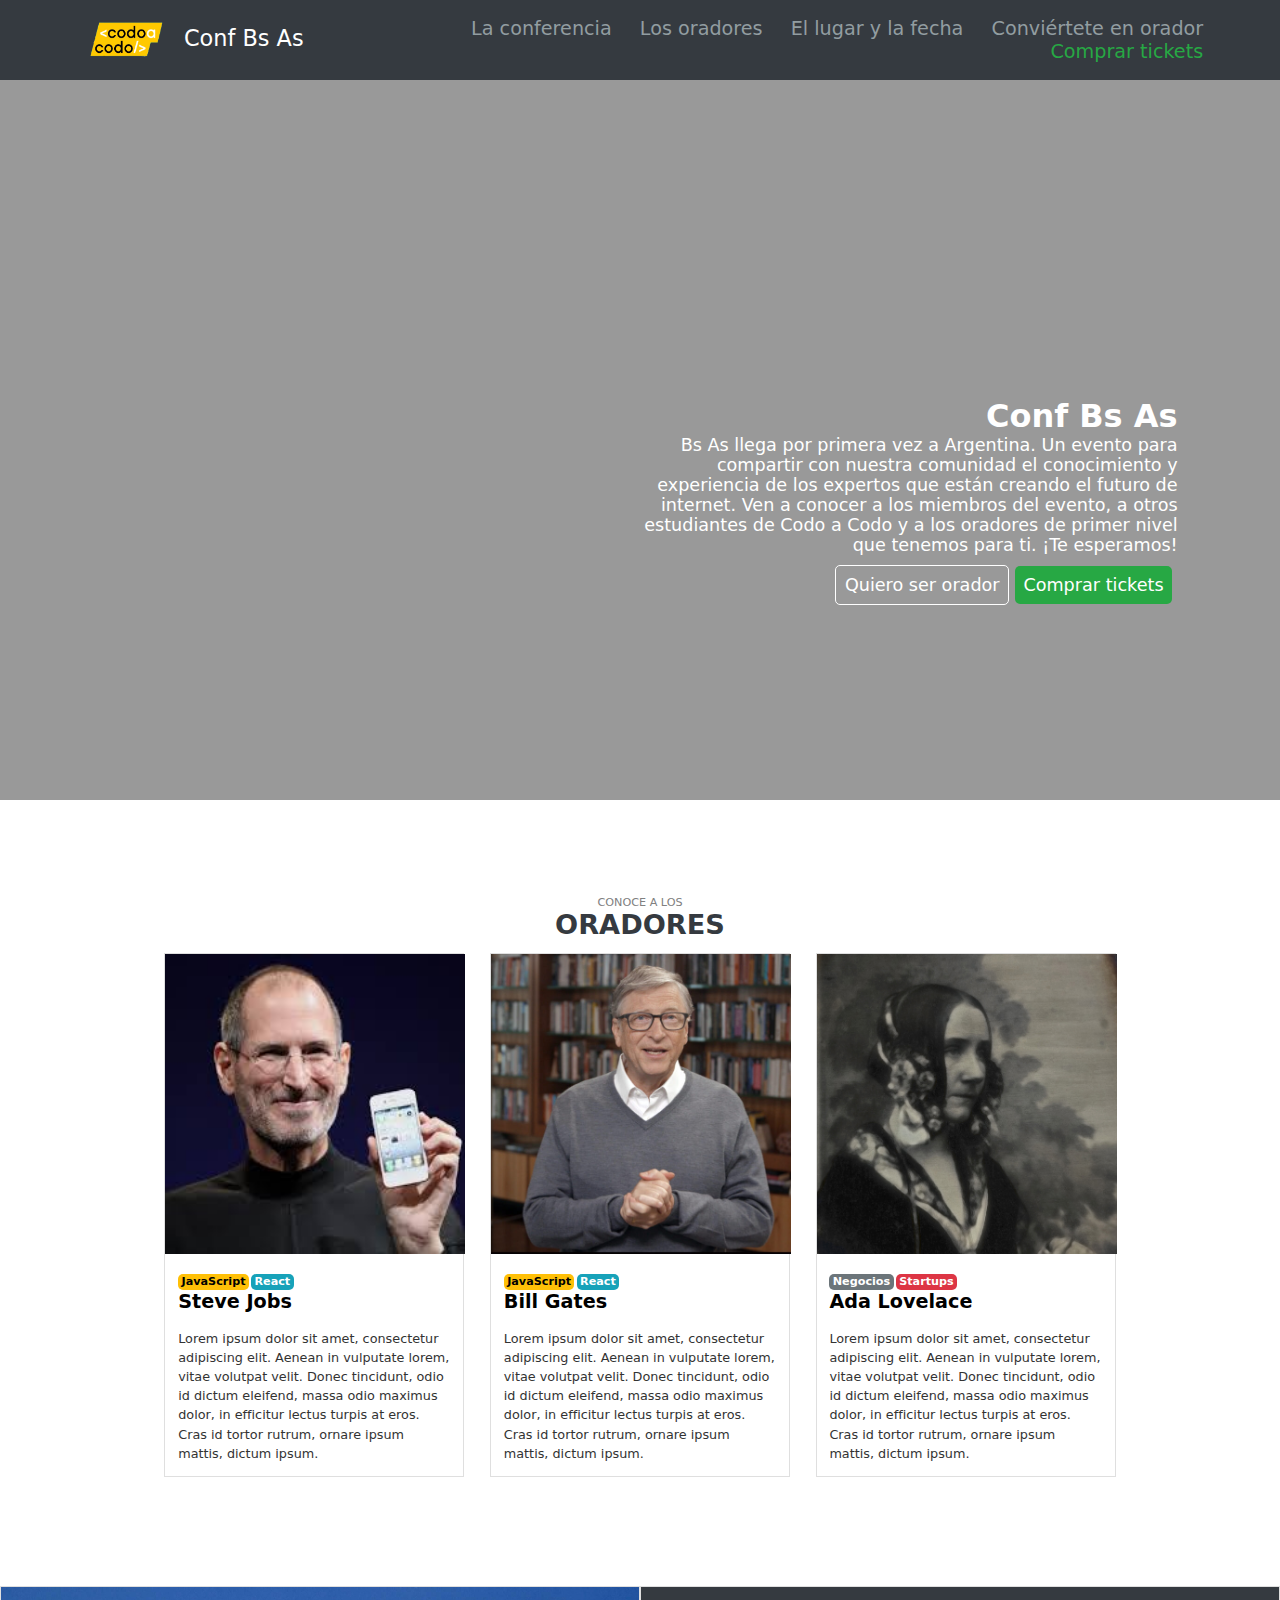
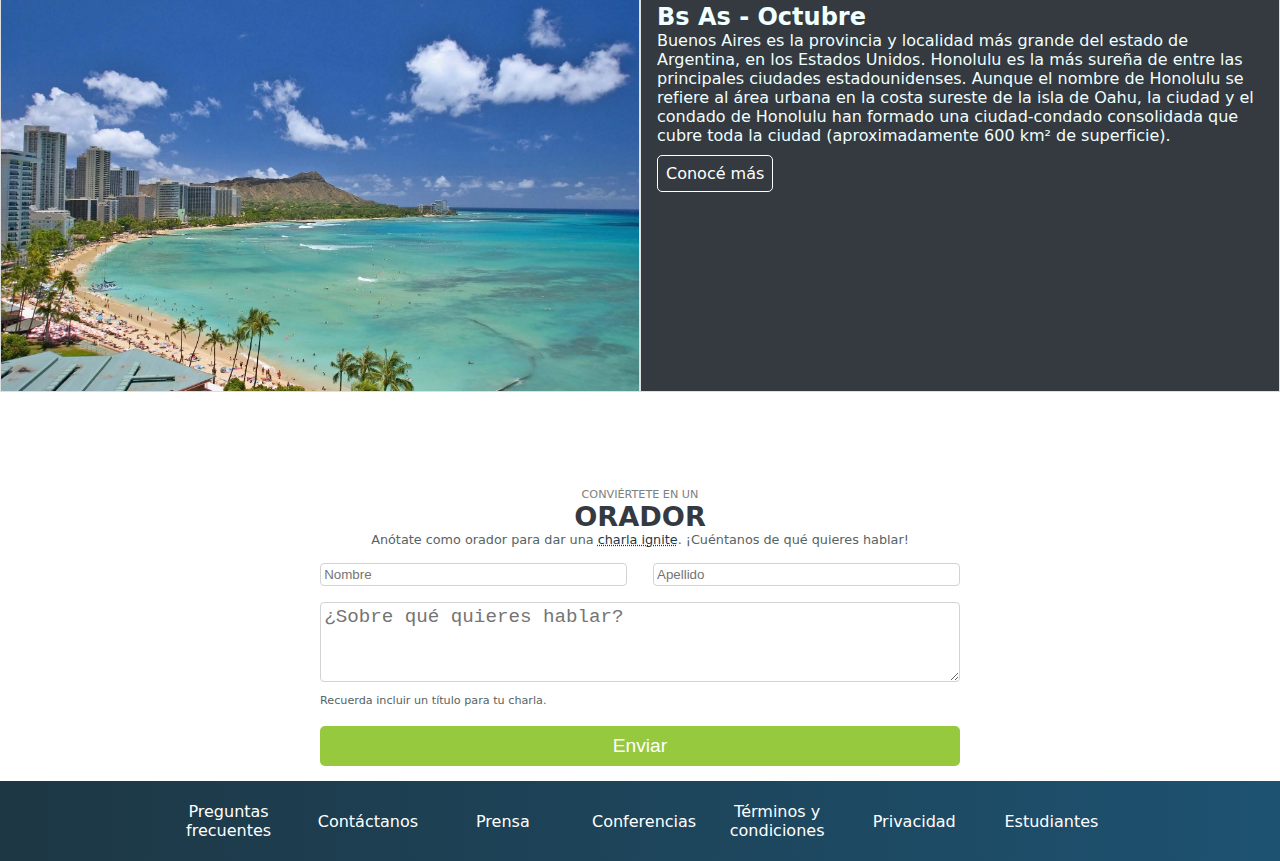
<file: index.html>
<!DOCTYPE html>
<html lang="es">
<head>
    <meta charset="UTF-8">
    <meta http-equiv="X-UA-Compatible" content="IE=edge">
    <meta name="viewport" content="width=device-width, initial-scale=1.0">
    <title>Integrador FrontEnd</title>
    <link rel="stylesheet" href="estilos.css">
</head>
<body>
    <main>
    <div class="espacioLibre"></div>
    <header>
        <span><img src="./img/codoacodo.png" alt="Logo codo a codo" id="logo"> Conf Bs As</span>
        <nav>
            <a href="#">La conferencia</a>
            <a href="#losOra">Los oradores</a>
            <a href="#lyf">El lugar y la fecha</a>
            <a href="#orate">Conviértete en orador</a>
            <a href="tickets.html" class="verde">Comprar tickets</a>
        </nav>
    </header>
    
    <section id="laConf">
        <ul class="pasaPostales"> <!--Experimental!!-->
            <li><span>Imagen 01</span></li>
            <li><span>Imagen 02</span></li>
            <li><span>Imagen 03</span></li>
         </ul>
        
       <article id="invit">
           
                <h2>Conf Bs As</h2>
                <p>Bs As llega por primera vez a Argentina. Un evento para compartir con nuestra comunidad el conocimiento y experiencia de los expertos que están creando el futuro de internet. Ven a conocer a los miembros del evento, a otros estudiantes de Codo a Codo y a los oradores de primer nivel que tenemos para ti. ¡Te esperamos!</p><br>
            <span class="botones">
                <a class="conBorde" href="#orate">Quiero ser orador</a><a class="fondoVerde" href="tickets.html">Comprar tickets</a>
            </span>
       </article>
    </div>
    </section>

    
    <section id="losOra">
        <p>CONOCE A LOS</p>
        <h2>ORADORES</h2>
            <div  id="oradores">

                <article class="ficha">
                    <img src="./img/steve.jpg" alt="Steve Jobs">
                    <div class="datosOrador">
                        <span class="etiquetas"><span class="JS">JavaScript</span><span class="R">React</span></span>
                        <h4>Steve Jobs</h4>
                        <p>Lorem ipsum dolor sit amet, consectetur adipiscing elit. Aenean in vulputate lorem, vitae volutpat velit. Donec tincidunt, odio id dictum eleifend, massa odio maximus dolor, in efficitur lectus turpis at eros. Cras id tortor rutrum, ornare ipsum mattis, dictum ipsum. </p>
                    </div>
                </article>

                <article class="ficha">
                    <img src="./img/bill.jpg" alt="Bill Gates">
                    <div class="datosOrador">
                        <span class="etiquetas"><span class="JS">JavaScript</span><span class="R">React</span></span>
                        <h4>Bill Gates</h4>
                        <p>Lorem ipsum dolor sit amet, consectetur adipiscing elit. Aenean in vulputate lorem, vitae volutpat velit. Donec tincidunt, odio id dictum eleifend, massa odio maximus dolor, in efficitur lectus turpis at eros. Cras id tortor rutrum, ornare ipsum mattis, dictum ipsum. </p>
                    </div>
                  
                </article>
                <article class="ficha">
                    <img src="./img/ada.jpeg" alt="Ada Lovelace">
                    <div class="datosOrador">
                        <span class="etiquetas"><span class="N">Negocios</span><span class="S">Startups</span></span>
                        <h4>Ada Lovelace</h4>
                        <p>Lorem ipsum dolor sit amet, consectetur adipiscing elit. Aenean in vulputate lorem, vitae volutpat velit. Donec tincidunt, odio id dictum eleifend, massa odio maximus dolor, in efficitur lectus turpis at eros. Cras id tortor rutrum, ornare ipsum mattis, dictum ipsum. </p>
                    </div>
                    
                </article>
            </div>
    </section>


    <section id="lyf">
        <div></div>
        <div>  
            <h2>Bs As - Octubre</h2>
            <p>Buenos Aires es la provincia y localidad más grande del estado de Argentina, en los Estados Unidos. Honolulu es la más sureña de entre las principales ciudades estadounidenses. Aunque el nombre de Honolulu se refiere al área urbana en la costa sureste de la isla de Oahu, la ciudad y el condado de Honolulu han formado una ciudad-condado consolidada que cubre toda la ciudad (aproximadamente 600 km² de superficie). </p><br>
            <span class="conBorde">Conocé más</span>
        </div>
    </section>


    <section id="orate">
        <p>CONVIÉRTETE EN UN</p>
        <h2>ORADOR</h2>
        
        <p>Anótate como orador para dar una <a href="">charla ignite</a>. ¡Cuéntanos de qué quieres hablar!</p>
       
        <form action="post" id="formulario">
            <span class="datos">
                <input type="text" placeholder="Nombre" id="nombre">
                <input type="text" placeholder="Apellido" id="apellido">
            </span>
            <div class="tema">
                <textarea placeholder="¿Sobre qué quieres hablar?"></textarea>
            </div>
            
            <p class="recordatorio">Recuerda incluir un título para tu charla.</p><br>
            <input type="button" value="Enviar" id="enviar"> 
        </form>
    </section>


    <footer>
           <nav>
                <a href="">Preguntas frecuentes</a>
                <a href="">Contáctanos</a>
                <a href="">Prensa</a>
                <a href="">Conferencias</a>
                <a href="">Términos y condiciones</a>
                <a href="">Privacidad</a>
                <a href="">Estudiantes</a>
            </nav>
    </footer>
</main>
</body>
</html>
</file>
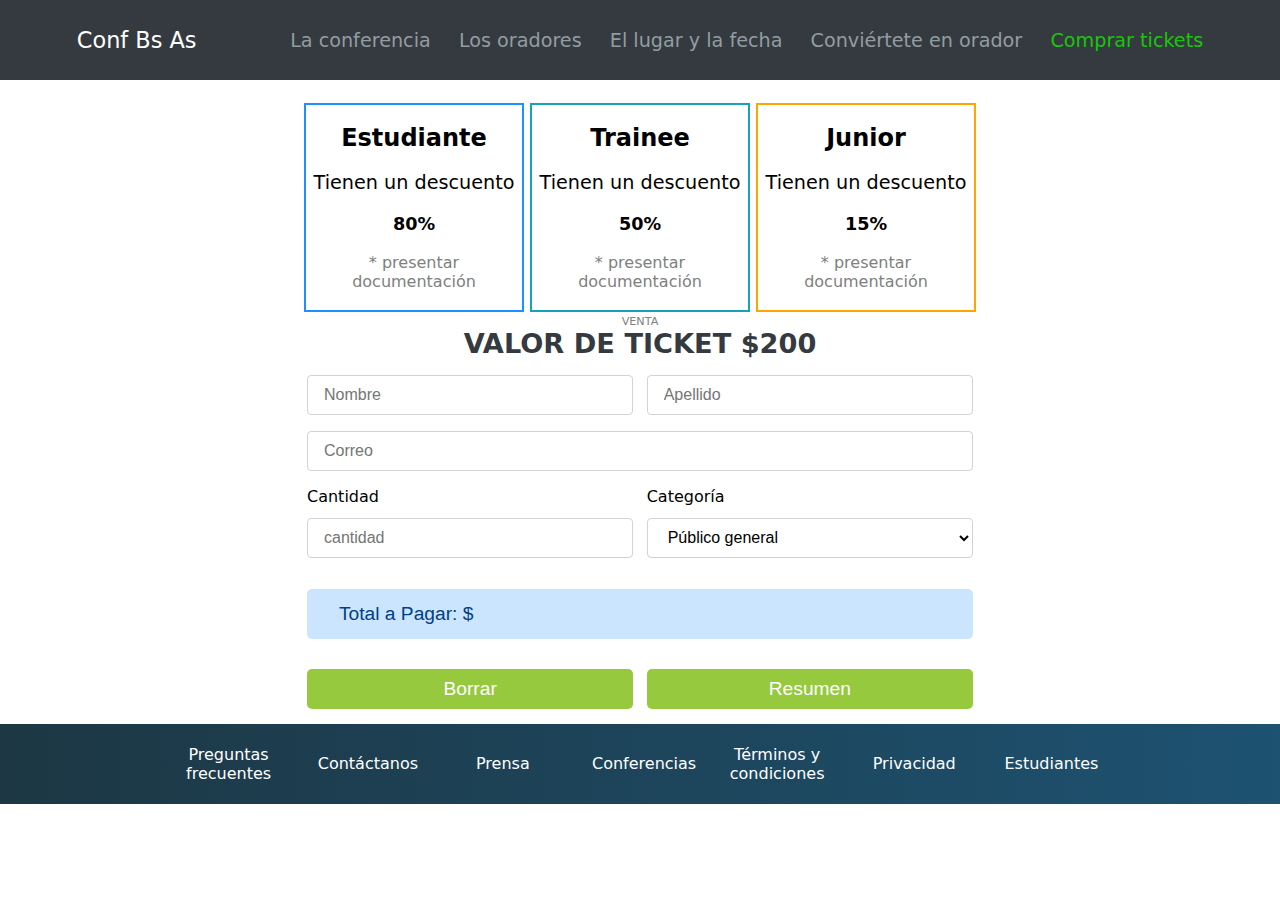
<file: tickets.html>
<!DOCTYPE html>
<html lang="es">
<head>
    <meta charset="UTF-8">
    <meta http-equiv="X-UA-Compatible" content="IE=edge">
    <meta name="viewport" content="width=device-width, initial-scale=1.0">
    <title>Comprar tickets</title>
    <link rel="stylesheet" href="estilos.css">
</head>
<body>
    <main>
        <header>
            <span><!--<img src="./img/codoacodo.png" alt="Logo codo a codo" id="logo">--> Conf Bs As</span>
            <nav>
                <a href="./index.html">La conferencia</a>
                <a href="./index.html#losOra">Los oradores</a>
                <a href="./index.html#lyf">El lugar y la fecha</a>
                <a href="./index.html#orate">Conviértete en orador</a>
                <a href="" class="verde" id="actual">Comprar tickets</a>
            </nav>
        </header>

        <section id="comprar">
            <div id="descuentos">
                <article class="tarjetaDescuento">
                    <p>Estudiante</p>
                    <p>Tienen un descuento</p>
                    <p> 80% </p>
                    <p>* presentar documentación</p>
                </article>
                <article class="tarjetaDescuento">
                    <p>Trainee</p>
                    <p>Tienen un descuento</p>
                    <p> 50% </p>
                    <p> * presentar documentación</p>
                </article>
                <article class="tarjetaDescuento">
                    <p>Junior</p>
                    <p>Tienen un descuento</p>
                    <p>15%</p>
                    <p>* presentar documentación</p>
                </article>
            </div>
            <div id="venta">
                <p>VENTA</p> 
                <h2>VALOR DE TICKET $200 </h2>
                <form action="post" id="formularioVenta">
                    <div id="datosComprador">
                        <input type="text" placeholder="Nombre" id="nombre">
                        <input type="text" placeholder="Apellido" id="apellido">
                    </div>
                    <div id="contCorreo"><input type="email" placeholder="Correo" id="correo"></div>
                    
                    <span id="datosCompra">
                        <span class="inputRotulado">
                            <label for="cantidad">Cantidad</label>
                            <input type="number" placeholder="cantidad" id="cantidad" min="1" max="20">
                        </span>
                        <span class="inputRotulado">
                            <label for="categoria">Categoría</label> 
                            <select id="categoria">
                                <option>Público general</option>
                                <option>Estudiante</option>
                                <option>Trainee</option>
                                <option>Junior</option>
                            </select>
                        </span>
                       
    
                    </span>
                    <div id="total">
                        <input id="totalAPagar" readonly disabled value="Total a Pagar: $">
                    </div>
                    <div id="botonesFormularioVenta">
                        <input type="reset" value="Borrar" id="borrar">
                        <input type="button" value="Resumen" id="resumen">
                    </div>
                              
                </form>
                                             
                
    
            </div>
        </section>
               

        <footer>
            <nav>
                <a href="">Preguntas frecuentes</a>
                <a href="">Contáctanos</a>
                <a href="">Prensa</a>
                <a href="">Conferencias</a>
                <a href="">Términos y condiciones</a>
                <a href="">Privacidad</a>
                <a href="">Estudiantes</a>
            </nav>
        </footer>
     
    </main>
    <script src="scripts.js"></script>
</body>

</html>
</file>
<file: estilos.css>
* {margin: 0%; padding: 0%; box-sizing: border-box;}
a {text-decoration: none;}
body {font-family: system-ui,-apple-system,"Segoe UI",Roboto,"Helvetica Neue",Arial,"Noto Sans","Liberation Sans","sans-serif"; }


/*----Cabecera---------------------------------------------------------------------------------------------------*/
.espacioLibre {width: 100%; height: 80px;} 

header {
        display: flex;
        align-items:center;
        position: fixed; top: 0px;
        width: 100%; height: 80px; z-index: 10; 
        justify-content:space-between;
        background-color: rgb(53, 58, 64);
        } 

        #logo {width: 100px; vertical-align: middle;}
        header span {padding-left: 6vw; font-size: 1.4rem; color:white; white-space: nowrap;}
        header nav {padding-right: 6vw; text-align: right;}

header a {font-size: 1.2em; color: #929da1; margin-left: 1.2em; white-space: nowrap;}
header a:not(:last-of-type):hover {color: antiquewhite;}
header a:not(:last-of-type):focus {color: white;}
header a:last-of-type:hover {color: #1ac50b;}
header #actual {color: #1ac50b;}

@media(max-width:800px){header a {font-size: 0.9em;}
                        header span {display: flex; padding-left: 2vw; font-size: 1.2rem; flex-wrap: wrap; width: 100px;}
                        #logo {width: 80px;}
                        header nav { padding-right: 2vw;}
}

/*----Sección: "La conferencia"----------------------------------------------------------------------------------------*/
#laConf {
        width: 100%; height: 56.25vw;
        position: relative;  top: 0px; right: 0px; bottom: 0px; left: 0px;
        color: white;}

       #laConf::before { /*Oscurece las diapositivas para que resalte el texto*/
                width: 100%; height: 56.25vw;
                content: "";
                position: absolute;
                background-color: rgba(0, 0, 0, 0.4);
                top: 0px; right: 0px; bottom: 0px; left: 0px;
                z-index: 2;
        }
        ul {list-style: none;}
        
        #invit {
                width: 560px;
                /*padding-left: calc(50% - (1366px - 100vw));*/
                position: absolute;
                bottom: 16vw;
                right: 8vw; 
                text-align: right;
                font-size: 1.1em;
                z-index: 5;
        }
#invit h2 {
        font-size: 2rem;
        font-weight: 600;
}

@media(max-width:648px){
        #invit {
                max-width: 100vw;
                font-size: 1em;
                bottom: 2vw;
                right: 2vw; 
                padding-bottom: 1rem;
                padding-left: 2rem;
        }     
}

@media(max-width:430px){
        #invit {font-size: .8em;}
        #invit h2 {display: none;}
}


/*----Sección: "Los oradores"----------------------------------------------------------------------------------------*/
#losOra, #orate {margin-top: 1rem; padding-top: 80px;}

#losOra p:first-child , #orate p:first-child, #venta p:first-child {font-size: .7rem; color: rgb(128, 128, 128); text-align: center;}

#losOra h2, #orate h2, #venta h2 {text-align: center; font-size: 1.7rem; font-weight: 550; color:rgb(53, 58, 64)}

#oradores {display: flex; justify-content: center; flex-wrap: wrap;}
#oradores img {width: 300px; height: 300px;}

.ficha {border: solid 1px rgb(223, 223, 223); width: 300px; margin: 1%;}
/*----Etiquetas------------------------------------------------------------------------------------------------------*/
.etiquetas span {font-size: .7rem; font-weight: bold; padding: .1em .3em; margin-right: .2em; border-radius: 5px;}
.JS {background-color: #ffc007;}
.R {background-color: #17a2b9; color: white;}
.N {background-color: #6c757a; color: white;}
.S {background-color: #dd3544; color: white;}

h4 {font-size: 1.2rem; font-weight: 600; margin-bottom: 1rem;}
.datosOrador {padding: .8rem;}
.datosOrador p {text-align: left; font-size: .8rem; line-height: 1.2rem; color:#333}





/*----Sección: "Lugar y fecha"----------------------------------------------------------------------------------------*/
#lyf {  margin-top: 1rem; padding-top: 80px;
        display: flex; width: 100%; 
        justify-content: center; align-items: center;}

#lyf div {  
        width: 50%; 
        height: calc(1300 / 2048 * 50vw);
        border: solid 1px rgb(223, 223, 223);
}

#lyf div:first-child {
        background-image: url(img/honolulu.jpg);
        background-size: 50vw calc(1300 / 2048 * 50vw);
        background-repeat: no-repeat;
}

#lyf div:nth-child(2){
        padding: 1rem; 
        background-color: rgb(53, 58, 64); 
        color: azure;}


        @media(max-width:850px){
                #lyf { flex-direction: column;}
                #lyf div { width: 100%; }
                #lyf div:first-child {background-size:cover; height: calc(1300 / 2048 * 100vw); }
                #lyf div:nth-child(2){height: auto; }
        }
        

/*----Sección: "Conviértete en orador"----------------------------------------------------------------------------------------*/
.verde {color: #27a844;}

#orate {width: 100%; }

#orate p:nth-of-type(2) {font-size: .8rem; color: rgb(87, 99, 99); text-align: center;}

#orate p.recordatorio {text-align: left; color: rgb(87, 99, 99); font-size: .7rem; margin-top: .5rem;}

#orate a {color: #1d3744; text-decoration: underline  dotted;}

#formulario { display:inline-block; width: 50%; margin-left: 25%; margin-right: 25%; margin-top: 1rem; text-align: left;}
span.datos {display:flex; width: 100%; justify-content: space-between;}
#nombre, #apellido {width: 48%; padding: .2rem; margin-bottom: 1rem; border: solid 1px lightgray; border-radius: 4px;}
textarea {width: 100%; height: 5rem; font-size: 1.2rem; padding: .2rem; border: solid 1px lightgray; border-radius: 4px;}
#enviar {width: 100%; background-color: #96c93e; margin-bottom: 15px; border-radius: 5px; color: white; height: 40px; font-size: larger; border:none;}


@media(max-width:1000px){
             #formulario { /*display:inline-block; */ width: 75%; margin-left:12.5%; margin-right: 12.5%;}
        
}



/*----Sección: "descuentos"----------------------------------------------------------------------------------------*/
#descuentos {
         display: flex;
         margin-top: 100px;
         justify-content: center;
}
            
.tarjetaDescuento {
        margin: 3px;
        width: 220px; height: auto;
        text-align: center;
        border: solid 2px blue;
}

.tarjetaDescuento:nth-child(1) {border-color:dodgerblue;}
.tarjetaDescuento:nth-child(2) {border-color: #17a2b9;}
.tarjetaDescuento:nth-child(3) {border-color: orange;}

.tarjetaDescuento p {margin: 1.2rem 0;}
.tarjetaDescuento p:nth-child(1) {font-size: 1.5rem; font-weight: 600;}
.tarjetaDescuento p:nth-child(2) {font-size: 1.2rem; font-weight: 500;}
.tarjetaDescuento p:nth-child(3) {font-size: 1.1rem; font-weight: 700;}
.tarjetaDescuento p:nth-child(4) {font-size: 1rem; font-weight: 500; color:gray;}


/*----Sección: "venta"----------------------------------------------------------------------------------------*/
#formularioVenta { display:inline-block; width: 666px; margin-top: 1rem; text-align: left; max-width: 100%;}
/* #formularioVenta { display:inline-block; width: 50%; margin-left: 25%; margin-right: 25%; margin-top: 1rem; text-align: left;} */
/* @media(max-width:1000px){#formularioVenta { width: 75%; margin-left:12.5%; margin-right: 12.5%;}} */
/* @media(max-width:700px){#formularioVenta { width: 98%; margin-left:1%; margin-right: 1%;}}     */

#formularioVenta #nombre, #formularioVenta #apellido {width: 49%; padding: .2rem 1rem; margin-bottom: 1rem; border: solid 1px lightgray; border-radius: 4px;}

#datosCompra, #datosComprador {display: flex; justify-content: space-between;}
#datosCompra input, #datosComprador input, #contCorreo input, #categoria {height: 40px; background-color: transparent; font-size: 1rem; padding-left: 1rem;}

.inputRotulado {width: 49%;}
.inputRotulado label {display: block; margin-bottom: 12px;}

#contCorreo {display: block;}
#correo, #cantidad, #categoria {width: 100%; padding: .2rem 1rem; margin-bottom: 1rem; border: solid 1px lightgray; border-radius: 4px;}

#correo:invalid, #cantidad:invalid {background-color: rgb(243, 233, 235);}

#venta {text-align: center;}
#botonesFormularioVenta {display: flex; justify-content: space-between;}
#borrar, #resumen {width: 49%; background-color: #96c93e; margin-bottom: 15px; border-radius: 5px; color: white; height: 40px; font-size: larger; border:none;}
#borrar:hover, #resumen:hover, #enviar:hover {background-color:darkolivegreen;}

#total {display:flex; align-items: center; width: 100%; background-color: #cce5ff; margin: 15px 0px 30px; padding-left: 2rem; border-radius: 5px;  height: 50px;}
#total input{font-size: larger; color: #004085; border:none; background-color: transparent; width: 30em;}


/*-------------------------------------Pie de página-----------------------------------------------------------------------------------------*/
footer {display:flex; width: 100%; height: 80px; align-items: center; background-image: linear-gradient(to right,#1d3744,#1d5271);}

footer nav {display:flex; width: 100%; justify-content: space-around; align-items: center; padding: 0 10em; flex-wrap: wrap;}

footer a {font-size: 1em; color: white; width: 6em; text-align: center;}

@media(max-width:1000px) {      footer nav {padding: 0;}
                                footer a {font-size: .8em; padding: 5px 0;}
}    
/*--------------------------------------------------------------------------------------------------------------------------------------------*/


/*---------------------------------------------------------Botones--------------------------------------------------------------------------------*/
.conBorde {border:solid 1px white; padding: .5em; border-radius: 5px; color: white;}

.conBorde:hover {border:solid 1px black; color: black; background-color: antiquewhite;}

.fondoVerde {padding: .5em; margin: .3em; background-color: #27a844; border-radius: 5px; color: white;}

.fondoVerde:hover {background-color: #10441b;}



/*----------------------------diapositivas--------------------------------------*/
.pasaPostales { 
    position: absolute;
    width: 100%; height: 56.25vw;
    top: 0px;
    left: 0px;
    z-index: 0; 
}

.pasaPostales li span { 
    width: 100%; height: 100%;
    position: absolute;
    top: 0px; left: 0px;
    color: transparent;
    background-size: cover;
    background-repeat: none;
    opacity: 0;
    z-index: -1;
    animation-name: verDiapos;
    animation-duration: 30s;
    animation-iteration-count: infinite;
    
}

.pasaPostales li:nth-child(1) span { 
        background-image: url(img/ba1.jpg); z-index: -1; 
}
.pasaPostales li:nth-child(2) span { 
        background-image: url(img/ba2.jpg); z-index: -2;  
        animation-delay: 10s; 
}
.pasaPostales li:nth-child(3) span { 
        background-image: url(img/ba3.jpg); z-index: -3; 
        animation-delay: 20s; 
}

/* Animación para las diapos */
@keyframes verDiapos { 
        0% { opacity: 0;}
        5% { opacity: 1;}
        33.3% { opacity: 1 }
        38.3% { opacity: 0 }
        100% { opacity: 0 }
    }

    /* sin animaciones */
    .no-cssanimations .pasaPostales li span{
            opacity: 1;
    }
</file>
